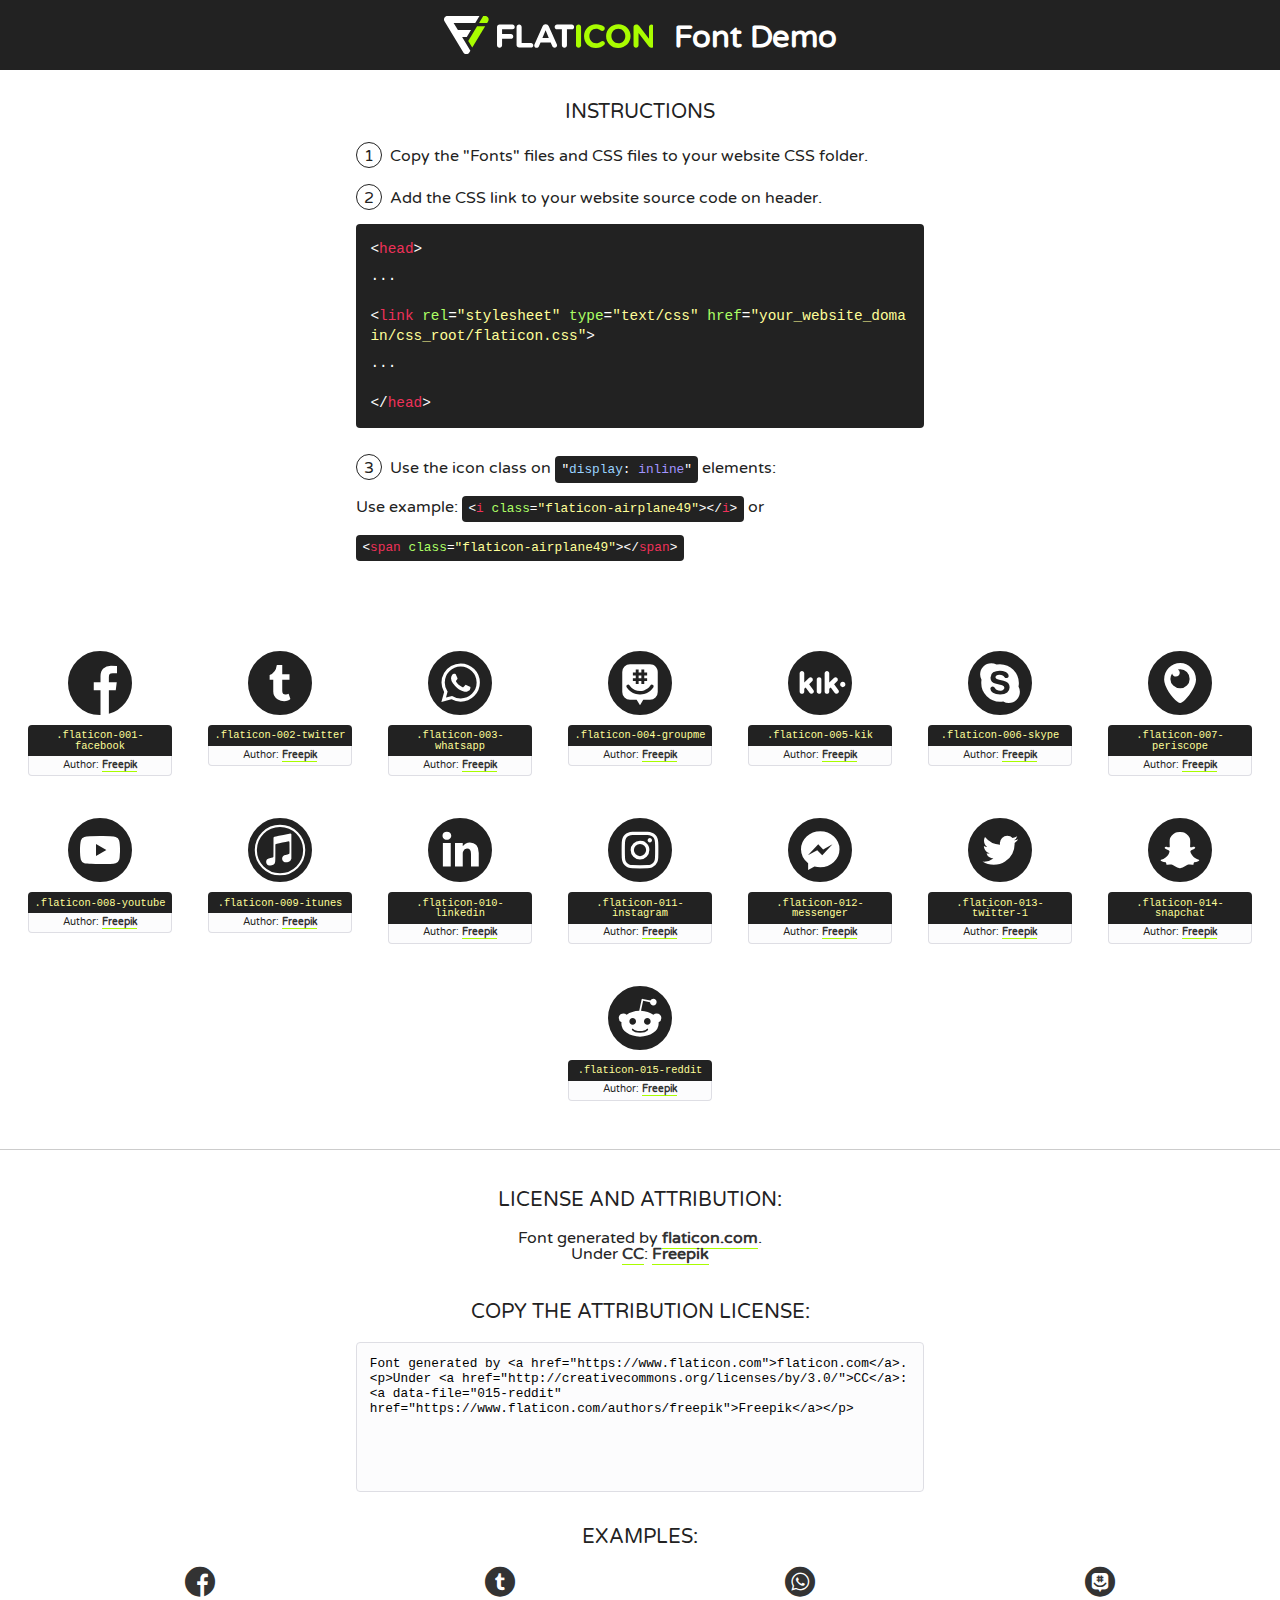
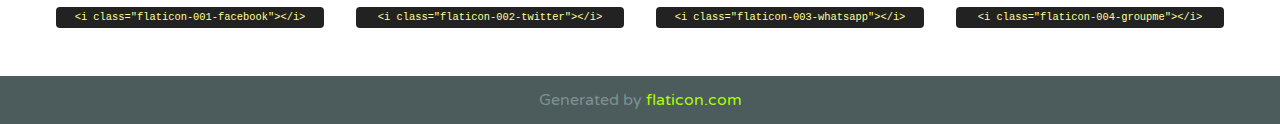
<file: css/font/flaticon.html>
<!DOCTYPE html>
<!--
  Flaticon icon font: Flaticon
  Creation date: 20/12/2018 09:27
-->
<html>
<!DOCTYPE html>
<html>

<head>
    <title>Flaticon WebFont</title>
    <link href="http://fonts.googleapis.com/css?family=Varela+Round" rel="stylesheet" type="text/css" />
    <link rel="stylesheet" type="text/css" href="flaticon.css">
    <meta charset="UTF-8">
    <style>
    html, body, div, span, applet, object, iframe,
    h1, h2, h3, h4, h5, h6, p, blockquote, pre,
    a, abbr, acronym, address, big, cite, code,
    del, dfn, em, img, ins, kbd, q, s, samp,
    small, strike, strong, sub, sup, tt, var,
    b, u, i, center,
    dl, dt, dd, ol, ul, li,
    fieldset, form, label, legend,
    table, caption, tbody, tfoot, thead, tr, th, td,
    article, aside, canvas, details, embed, 
    figure, figcaption, footer, header, hgroup, 
    menu, nav, output, ruby, section, summary,
    time, mark, audio, video {
        margin: 0;
        padding: 0;
        border: 0;
        font-size: 100%;
        font: inherit;
        vertical-align: baseline;
    }
    /* HTML5 display-role reset for older browsers */
    article, aside, details, figcaption, figure, 
    footer, header, hgroup, menu, nav, section {
        display: block;
    }
    body {
        line-height: 1;
    }
    ol, ul {
        list-style: none;
    }
    blockquote, q {
        quotes: none;
    }
    blockquote:before, blockquote:after,
    q:before, q:after {
        content: '';
        content: none;
    }
    table {
        border-collapse: collapse;
        border-spacing: 0;
    }
    body {
        font-family: 'Varela Round', Helvetica, Arial, sans-serif;
        font-size: 16px;
        color: #222;
    }
    a {
        color: #333;
        border-bottom: 1px solid #a9fd00;
        font-weight: bold;
        text-decoration: none;
    }
    * {
        -moz-box-sizing: border-box;
        -webkit-box-sizing: border-box;
        box-sizing: border-box;
        margin: 0;
        padding: 0;
    }
    [class^="flaticon-"]:before, [class*=" flaticon-"]:before, [class^="flaticon-"]:after, [class*=" flaticon-"]:after {
        font-family: Flaticon;
        font-size: 30px;
        font-style: normal;
        margin-left: 20px;
        color: #333;
    }
    .wrapper {
        max-width: 600px;
        margin: auto;
        padding: 0 1em;
    }
    .title {
        font-size: 1.25em;
        text-align: center;
        margin-bottom: 1em;
        text-transform: uppercase;
    }
    header {
        text-align: center;
        background-color: #222;
        color: #fff;
        padding: 1em;
    }
    header .logo {
        width: 210px;
        height: 38px;
        display: inline-block;
        vertical-align: middle;
        margin-right: 1em;
        border: none;
    }
    header strong {
        font-size: 1.95em;
        font-weight: bold;
        vertical-align: middle;
        margin-top: 5px;
        display: inline-block;
    }
    .demo {
        margin: 2em auto;
        line-height: 1.25em;
    }
    .demo ul li {
        margin-bottom: 1em;
    }
    .demo ul li .num {
        color: #222;
        border-radius: 20px;
        display: inline-block;
        width: 26px;
        padding: 3px;
        height: 26px;
        text-align: center;
        margin-right: 0.5em;
        border: 1px solid #222;
    }
    .demo ul li code {
        background-color: #222;
        border-radius: 4px;
        padding: 0.25em 0.5em;
        display: inline-block;
        color: #fff;
        font-family: Consolas,Monaco,Lucida Console,Liberation Mono,DejaVu Sans Mono,Bitstream Vera Sans Mono,Courier New, monospace;
        font-weight: lighter;
        margin-top: 1em;
        font-size: 0.8em;
        word-break: break-all;
    }
    .demo ul li code.big {
        padding: 1em;
        font-size: 0.9em;
    }
    .demo ul li code .red {
        color: #EF3159;
    }
    .demo ul li code .green {
        color: #ACFF65;
    }
    .demo ul li code .yellow {
        color: #FFFF99;
    }
    .demo ul li code .blue {
        color: #99D3FF;
    }
    .demo ul li code .purple {
        color: #A295FF;
    }
    .demo ul li code .dots {
        margin-top: 0.5em;
        display: block;
    }
    #glyphs {
        border-bottom: 1px solid #ccc;
        padding: 2em 0;
        text-align: center;
    }
    .glyph {
        display: inline-block;
        width: 9em;
        margin: 1em;
        text-align: center;
        vertical-align: top;
        background: #FFF;
    }
    .glyph .glyph-icon {
        padding: 10px;
        display: block;
        font-family:"Flaticon";
        font-size: 64px;
        line-height: 1;
    }
    .glyph .glyph-icon:before {
        font-size: 64px;
        color: #222;
        margin-left: 0;
    }
    .class-name {
        font-size: 0.65em;
        background-color: #222;
        color: #fff;
        border-radius: 4px 4px 0 0;
        padding: 0.5em;
        color: #FFFF99;
        font-family: Consolas,Monaco,Lucida Console,Liberation Mono,DejaVu Sans Mono,Bitstream Vera Sans Mono,Courier New, monospace;
    }
    .author-name {
        font-size: 0.6em;
        background-color: #fcfcfd;
        border: 1px solid #DEDEE4;
        border-top: 0;
        border-radius: 0 0 4px 4px;
        padding: 0.5em;
    }
    .class-name:last-child {
        font-size: 10px;
        color:#888;
    }
    .class-name:last-child a {
        font-size: 10px;
        color:#555;
    }
    .class-name:last-child a:hover {
        color:#a9fd00;
    }
    .glyph > input {
        display: block;
        width: 100px;
        margin: 5px auto;
        text-align: center;
        font-size: 12px;
        cursor: text;
    }
    .glyph > input.icon-input {
        font-family:"Flaticon";
        font-size: 16px;
        margin-bottom: 10px;
    }
    .attribution .title {
        margin-top: 2em;
    }
    .attribution textarea {
        background-color: #fcfcfd;
        padding: 1em;
        border: none;
        box-shadow: none;
        border: 1px solid #DEDEE4;
        border-radius: 4px;
        resize: none;
        width: 100%;
        height: 150px;
        font-size: 0.8em;
        font-family: Consolas,Monaco,Lucida Console,Liberation Mono,DejaVu Sans Mono,Bitstream Vera Sans Mono,Courier New, monospace;
        -webkit-appearance: none;
    }
    .iconsuse {
        margin: 2em auto;
        text-align: center;
        max-width: 1200px;
    }
    .iconsuse:after {
        content: '';
        display: table;
        clear: both;
    }
    .iconsuse .image {
        float: left;
        width: 25%;
        padding: 0 1em;
    }
    .iconsuse .image p {
        margin-bottom: 1em;
    }
    .iconsuse .image span {
        display: block;
        font-size: 0.65em;
        background-color: #222;
        color: #fff;
        border-radius: 4px;
        padding: 0.5em;
        color: #FFFF99;
        margin-top: 1em;
        font-family: Consolas,Monaco,Lucida Console,Liberation Mono,DejaVu Sans Mono,Bitstream Vera Sans Mono,Courier New, monospace;
    }
    #footer {
        text-align: center;
        background-color: #4C5B5C;
        color: #7c9192;
        padding: 1em;
    }
    #footer a {
        border: none;
        color: #a9fd00;
        font-weight: normal;
    }
    @media (max-width: 960px) {
        .iconsuse .image {
            width: 50%;
        }
    }
    @media (max-width: 560px) {
        .iconsuse .image {
            width: 100%;
        }
    }
    </style>
</head>

<body class="characters-off">

    <header>
        <a href="https://www.flaticon.com" target="_blank" class="logo">
            <svg version="1.1" xmlns="http://www.w3.org/2000/svg" xmlns:xlink="http://www.w3.org/1999/xlink" xmlns:a="http://ns.adobe.com/AdobeSVGViewerExtensions/3.0/" viewBox="0 0 560.875 102.036" enable-background="new 0 0 560.875 102.036" xml:space="preserve">
                <defs>
                </defs>
                <g>
                    <g class="letters">
                        <path fill="#ffffff" d="M141.596,29.675c0-3.777,2.985-6.767,6.764-6.767h34.438c3.426,0,6.15,2.728,6.15,6.15
                        c0,3.43-2.724,6.149-6.15,6.149h-27.674v13.091h23.719c3.429,0,6.151,2.724,6.151,6.15c0,3.43-2.723,6.149-6.151,6.149h-23.719
                        v17.574c0,3.773-2.986,6.761-6.764,6.761c-3.779,0-6.764-2.989-6.764-6.761V29.675z"></path>
                        <path fill="#ffffff" d="M193.844,29.149c0-3.781,2.985-6.767,6.764-6.767c3.776,0,6.763,2.985,6.763,6.767v42.957h25.039
                        c3.426,0,6.149,2.726,6.149,6.153c0,3.425-2.723,6.15-6.149,6.15h-31.802c-3.779,0-6.764-2.986-6.764-6.768V29.149z"></path>
                        <path fill="#ffffff" d="M241.891,75.71l21.438-48.407c1.492-3.341,4.215-5.357,7.906-5.357h0.792
                        c3.686,0,6.323,2.017,7.815,5.357l21.439,48.407c0.436,0.967,0.701,1.845,0.701,2.723c0,3.602-2.809,6.501-6.414,6.501
                        c-3.161,0-5.269-1.845-6.499-4.655l-4.132-9.661h-27.059l-4.301,10.102c-1.144,2.631-3.426,4.214-6.237,4.214
                        c-3.517,0-6.24-2.81-6.24-6.325C241.1,77.64,241.451,76.677,241.891,75.71z M279.932,58.666l-8.521-20.297l-8.526,20.297H279.932
                        z"></path>
                        <path fill="#ffffff" d="M314.864,35.387H301.86c-3.429,0-6.239-2.813-6.239-6.238c0-3.429,2.811-6.24,6.239-6.24h39.533
                        c3.426,0,6.237,2.811,6.237,6.24c0,3.425-2.811,6.238-6.237,6.238h-13.001v42.785c0,3.773-2.99,6.761-6.764,6.761
                        c-3.779,0-6.764-2.989-6.764-6.761V35.387z"></path>
                        <path fill="#A9FD00" d="M352.615,29.149c0-3.781,2.985-6.767,6.767-6.767c3.774,0,6.761,2.985,6.761,6.767v49.024
                        c0,3.773-2.987,6.761-6.761,6.761c-3.781,0-6.767-2.989-6.767-6.761V29.149z"></path>
                        <path fill="#A9FD00" d="M374.132,53.836v-0.179c0-17.481,13.178-31.801,32.065-31.801c9.22,0,15.459,2.458,20.557,6.238
                        c1.402,1.054,2.637,2.985,2.637,5.357c0,3.692-2.985,6.59-6.681,6.59c-1.845,0-3.071-0.702-4.044-1.319
                        c-3.776-2.813-7.729-4.393-12.562-4.393c-10.364,0-17.831,8.611-17.831,19.154v0.173c0,10.542,7.291,19.329,17.831,19.329
                        c5.715,0,9.492-1.756,13.359-4.834c1.049-0.874,2.458-1.491,4.039-1.491c3.429,0,6.325,2.813,6.325,6.236
                        c0,2.106-1.056,3.78-2.282,4.834c-5.539,4.834-12.036,7.733-21.878,7.733C387.572,85.464,374.132,71.493,374.132,53.836z"></path>
                        <path fill="#A9FD00" d="M433.009,53.836v-0.179c0-17.481,13.79-31.801,32.766-31.801c18.981,0,32.592,14.143,32.592,31.628v0.173
                        c0,17.483-13.785,31.807-32.769,31.807C446.625,85.464,433.009,71.32,433.009,53.836z M484.224,53.836v-0.179
                        c0-10.539-7.725-19.326-18.626-19.326c-10.893,0-18.449,8.611-18.449,19.154v0.173c0,10.542,7.73,19.329,18.626,19.329
                        C476.676,72.986,484.224,64.378,484.224,53.836z"></path>
                        <path fill="#A9FD00" d="M506.233,29.321c0-3.774,2.99-6.763,6.767-6.763h1.401c3.252,0,5.183,1.583,7.029,3.953l26.093,34.265
                        V29.059c0-3.692,2.99-6.677,6.681-6.677c3.683,0,6.671,2.985,6.671,6.677v48.934c0,3.78-2.987,6.765-6.764,6.765h-0.436
                        c-3.257,0-5.188-1.581-7.034-3.953l-27.056-35.492v32.944c0,3.687-2.985,6.676-6.678,6.676c-3.683,0-6.673-2.989-6.673-6.676
                        V29.321z"></path>
                    </g>
                    <g class="insignia">
                        <path fill="#ffffff" d="M48.372,56.137h12.517l11.156-18.537H37.186L25.688,18.539h57.825L94.668,0H9.271
                        C5.925,0,2.842,1.801,1.198,4.716c-1.644,2.907-1.593,6.482,0.134,9.343l50.38,83.501c1.678,2.781,4.689,4.476,7.938,4.476
                        c3.246,0,6.257-1.695,7.935-4.476l2.898-4.804L48.372,56.137z"></path>
                        <g class="i">
                            <path fill="#A9FD00" d="M93.575,18.539h0.031v0.004l21.652,0.004l2.705-4.488c1.727-2.861,1.778-6.436,0.133-9.343
                            C116.454,1.801,113.371,0,110.026,0h-5.294L93.575,18.539z"></path>
                            <polygon fill="#A9FD00" points="88.291,27.356 64.725,66.486 75.519,84.404 109.942,27.356"></polygon>
                        </g>
                    </g>
                </g>
            </svg>
        </a>
        <strong>Font Demo</strong>
    </header>


    <section class="demo wrapper">

        <p class="title">Instructions</p>

        <ul>
            <li>
                <span class="num">1</span>Copy the "Fonts" files and CSS files to your website CSS folder.
            </li>
            <li>
                <span class="num">2</span>Add the CSS link to your website source code on header.
                <code class="big">
                    &lt;<span class="red">head</span>&gt;
                    <br/><span class="dots">...</span>
                    <br/>&lt;<span class="red">link</span> <span class="green">rel</span>=<span class="yellow">"stylesheet"</span> <span class="green">type</span>=<span class="yellow">"text/css"</span> <span class="green">href</span>=<span class="yellow">"your_website_domain/css_root/flaticon.css"</span>&gt;
                    <br/><span class="dots">...</span>
                    <br/>&lt;/<span class="red">head</span>&gt;
                </code>
            </li>

            <li>
                <p>
                    <span class="num">3</span>Use the icon class on <code>"<span class="blue">display</span>:<span class="purple"> inline</span>"</code> elements:
                    <br />
                    Use example: <code>&lt;<span class="red">i</span> <span class="green">class</span>=<span class="yellow">&quot;flaticon-airplane49&quot;</span>&gt;&lt;/<span class="red">i</span>&gt;</code> or <code>&lt;<span class="red">span</span> <span class="green">class</span>=<span class="yellow">&quot;flaticon-airplane49&quot;</span>&gt;&lt;/<span class="red">span</span>&gt;</code>
            </li>
        </ul>

    </section>




   <section id="glyphs">          
    
      
        <div class="glyph"><div class="glyph-icon flaticon-001-facebook"></div>
            <div class="class-name">.flaticon-001-facebook</div>
            <div class="author-name">Author: <a data-file="001-facebook" href="https://www.flaticon.com/authors/freepik">Freepik</a> </div> 
        </div>        
        
        <div class="glyph"><div class="glyph-icon flaticon-002-twitter"></div>
            <div class="class-name">.flaticon-002-twitter</div>
            <div class="author-name">Author: <a data-file="002-twitter" href="https://www.flaticon.com/authors/freepik">Freepik</a> </div> 
        </div>        
        
        <div class="glyph"><div class="glyph-icon flaticon-003-whatsapp"></div>
            <div class="class-name">.flaticon-003-whatsapp</div>
            <div class="author-name">Author: <a data-file="003-whatsapp" href="https://www.flaticon.com/authors/freepik">Freepik</a> </div> 
        </div>        
        
        <div class="glyph"><div class="glyph-icon flaticon-004-groupme"></div>
            <div class="class-name">.flaticon-004-groupme</div>
            <div class="author-name">Author: <a data-file="004-groupme" href="https://www.flaticon.com/authors/freepik">Freepik</a> </div> 
        </div>        
        
        <div class="glyph"><div class="glyph-icon flaticon-005-kik"></div>
            <div class="class-name">.flaticon-005-kik</div>
            <div class="author-name">Author: <a data-file="005-kik" href="https://www.flaticon.com/authors/freepik">Freepik</a> </div> 
        </div>        
        
        <div class="glyph"><div class="glyph-icon flaticon-006-skype"></div>
            <div class="class-name">.flaticon-006-skype</div>
            <div class="author-name">Author: <a data-file="006-skype" href="https://www.flaticon.com/authors/freepik">Freepik</a> </div> 
        </div>        
        
        <div class="glyph"><div class="glyph-icon flaticon-007-periscope"></div>
            <div class="class-name">.flaticon-007-periscope</div>
            <div class="author-name">Author: <a data-file="007-periscope" href="https://www.flaticon.com/authors/freepik">Freepik</a> </div> 
        </div>        
        
        <div class="glyph"><div class="glyph-icon flaticon-008-youtube"></div>
            <div class="class-name">.flaticon-008-youtube</div>
            <div class="author-name">Author: <a data-file="008-youtube" href="https://www.flaticon.com/authors/freepik">Freepik</a> </div> 
        </div>        
        
        <div class="glyph"><div class="glyph-icon flaticon-009-itunes"></div>
            <div class="class-name">.flaticon-009-itunes</div>
            <div class="author-name">Author: <a data-file="009-itunes" href="https://www.flaticon.com/authors/freepik">Freepik</a> </div> 
        </div>        
        
        <div class="glyph"><div class="glyph-icon flaticon-010-linkedin"></div>
            <div class="class-name">.flaticon-010-linkedin</div>
            <div class="author-name">Author: <a data-file="010-linkedin" href="https://www.flaticon.com/authors/freepik">Freepik</a> </div> 
        </div>        
        
        <div class="glyph"><div class="glyph-icon flaticon-011-instagram"></div>
            <div class="class-name">.flaticon-011-instagram</div>
            <div class="author-name">Author: <a data-file="011-instagram" href="https://www.flaticon.com/authors/freepik">Freepik</a> </div> 
        </div>        
        
        <div class="glyph"><div class="glyph-icon flaticon-012-messenger"></div>
            <div class="class-name">.flaticon-012-messenger</div>
            <div class="author-name">Author: <a data-file="012-messenger" href="https://www.flaticon.com/authors/freepik">Freepik</a> </div> 
        </div>        
        
        <div class="glyph"><div class="glyph-icon flaticon-013-twitter-1"></div>
            <div class="class-name">.flaticon-013-twitter-1</div>
            <div class="author-name">Author: <a data-file="013-twitter-1" href="https://www.flaticon.com/authors/freepik">Freepik</a> </div> 
        </div>        
        
        <div class="glyph"><div class="glyph-icon flaticon-014-snapchat"></div>
            <div class="class-name">.flaticon-014-snapchat</div>
            <div class="author-name">Author: <a data-file="014-snapchat" href="https://www.flaticon.com/authors/freepik">Freepik</a> </div> 
        </div>        
        
        <div class="glyph"><div class="glyph-icon flaticon-015-reddit"></div>
            <div class="class-name">.flaticon-015-reddit</div>
            <div class="author-name">Author: <a data-file="015-reddit" href="https://www.flaticon.com/authors/freepik">Freepik</a> </div> 
        </div>        
        

    </section>



    <section class="attribution wrapper"   style="text-align:center;">

      <div class="title">License and attribution:</div><div class="attrDiv">Font generated by <a href="https://www.flaticon.com">flaticon.com</a>. <div><p>Under <a href="http://creativecommons.org/licenses/by/3.0/">CC</a>: <a data-file="015-reddit" href="https://www.flaticon.com/authors/freepik">Freepik</a></p>  </div>
      </div>
      <div class="title">Copy the Attribution License:</div>

    <textarea onclick="this.focus();this.select();">Font generated by &lt;a href=&quot;https://www.flaticon.com&quot;&gt;flaticon.com&lt;/a&gt;. <p>Under <a href="http://creativecommons.org/licenses/by/3.0/">CC</a>: <a data-file="015-reddit" href="https://www.flaticon.com/authors/freepik">Freepik</a></p>  
     </textarea>

    </section>

    <section class="iconsuse">

          <div class="title">Examples:</div>            
             
            <div class="image">
                <p>
                    <i class="glyph-icon flaticon-001-facebook"></i> 
                    <span>&lt;i class=&quot;flaticon-001-facebook&quot;&gt;&lt;/i&gt;</span>
                </p>
            </div>
            
            <div class="image">
                <p>
                    <i class="glyph-icon flaticon-002-twitter"></i> 
                    <span>&lt;i class=&quot;flaticon-002-twitter&quot;&gt;&lt;/i&gt;</span>
                </p>
            </div>
            
            <div class="image">
                <p>
                    <i class="glyph-icon flaticon-003-whatsapp"></i> 
                    <span>&lt;i class=&quot;flaticon-003-whatsapp&quot;&gt;&lt;/i&gt;</span>
                </p>
            </div>
            
            <div class="image">
                <p>
                    <i class="glyph-icon flaticon-004-groupme"></i> 
                    <span>&lt;i class=&quot;flaticon-004-groupme&quot;&gt;&lt;/i&gt;</span>
                </p>
            </div>
                       
        </div>
                            
    </section>

<div id="footer">
    <div>Generated by <a href="https://www.flaticon.com">flaticon.com</a>
    </div>
</div>



</body>
</html>
</file>
<file: css/font/flaticon.css>
@font-face {
  font-family: "Flaticon";
  src: url("./Flaticon.eot");
  src: url("./Flaticon.eot?#iefix") format("embedded-opentype"),
       url("./Flaticon.woff") format("woff"),
       url("./Flaticon.ttf") format("truetype"),
       url("./Flaticon.svg#Flaticon") format("svg");
  font-weight: normal;
  font-style: normal;
}

@media screen and (-webkit-min-device-pixel-ratio:0) {
  @font-face {
    font-family: "Flaticon";
    src: url("./Flaticon.svg#Flaticon") format("svg");
  }
}

[class^="flaticon-"]:before, [class*=" flaticon-"]:before,
[class^="flaticon-"]:after, [class*=" flaticon-"]:after {   
  font-family: Flaticon;
        font-size: 30px;
font-style: normal;
margin-left: 20px;
}

.flaticon-001-facebook:before { content: "\f100"; }
.flaticon-002-twitter:before { content: "\f101"; }
.flaticon-003-whatsapp:before { content: "\f102"; }
.flaticon-004-groupme:before { content: "\f103"; }
.flaticon-005-kik:before { content: "\f104"; }
.flaticon-006-skype:before { content: "\f105"; }
.flaticon-007-periscope:before { content: "\f106"; }
.flaticon-008-youtube:before { content: "\f107"; }
.flaticon-009-itunes:before { content: "\f108"; }
.flaticon-010-linkedin:before { content: "\f109"; }
.flaticon-011-instagram:before { content: "\f10a"; }
.flaticon-012-messenger:before { content: "\f10b"; }
.flaticon-013-twitter-1:before { content: "\f10c"; }
.flaticon-014-snapchat:before { content: "\f10d"; }
.flaticon-015-reddit:before { content: "\f10e"; }
</file>
